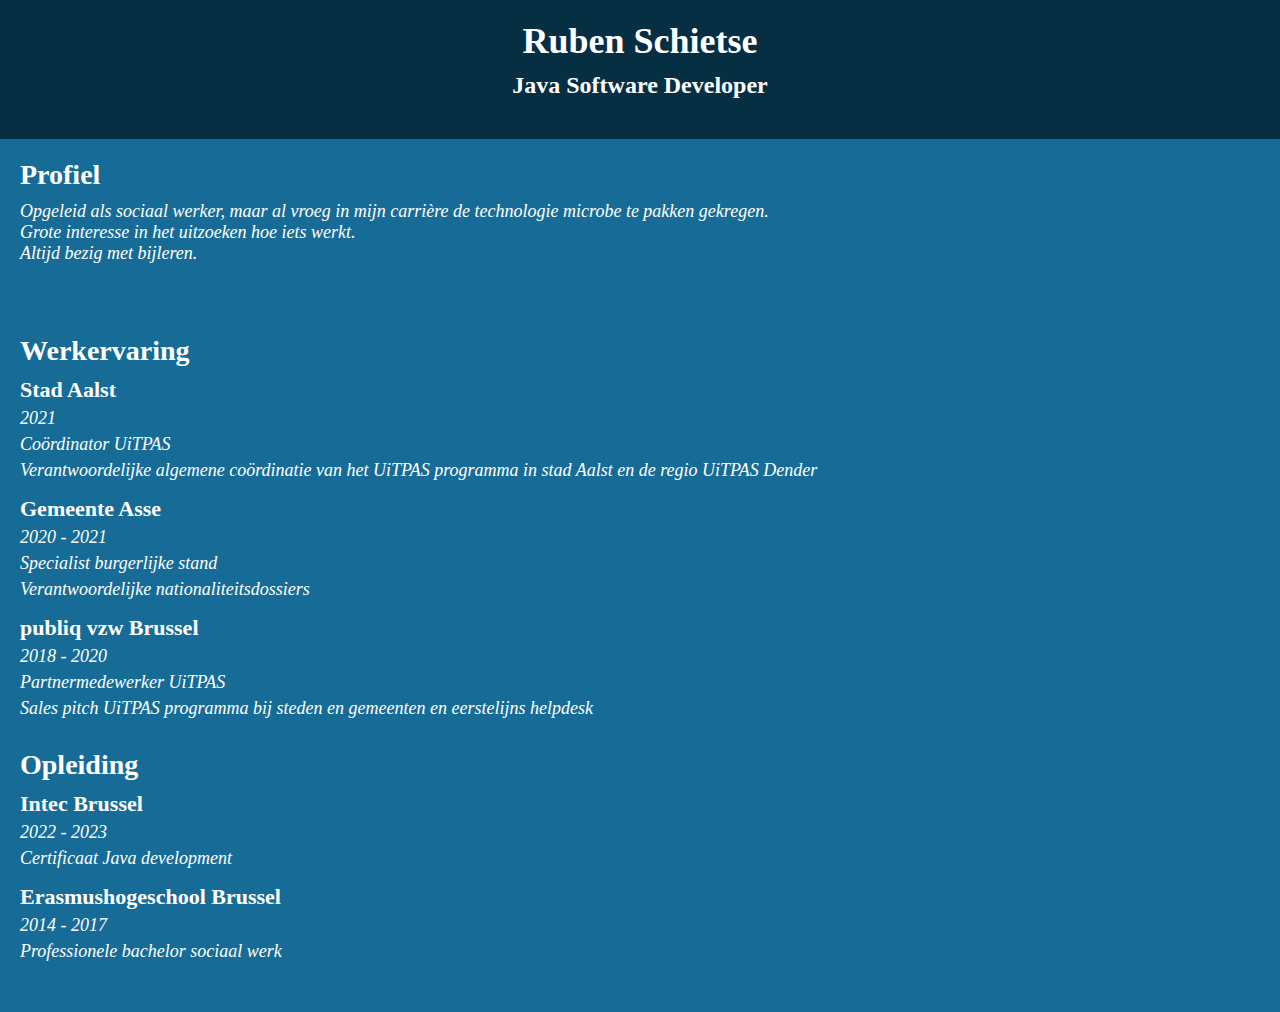
<file: src/main/resources/static/FullResume/index.html>
<!DOCTYPE html>
<html lang="en">

<head>
    <meta charset="UTF-8">
    <title>Mijn CV</title>
    <link rel="stylesheet" href="style.css">
</head>

<body>
    <header>
        <h1>Ruben Schietse</h1>
        <h2>Java Software Developer</h2>
    </header>
    <main>
        <section>
            <h3>Profiel</h3>
            <p class="beschrijving">Opgeleid als sociaal werker, maar al vroeg in mijn carrière de technologie microbe te pakken gekregen.
                <br>
                Grote interesse in het uitzoeken hoe iets werkt.
                <br>
                Altijd bezig met bijleren.</p>
            <br>
        </section>
        <section>
            <br>
            <h3>Werkervaring</h3>
            <ul>
                <li>
                    <h4>Stad Aalst</h4>
                    <p>2021</p>
                    <p>Coördinator UiTPAS</p>
                    <p>Verantwoordelijke algemene
                        coördinatie van het UiTPAS programma
                        in stad Aalst en de regio UiTPAS Dender</p>
                </li>
                <li>
                    <h4>Gemeente Asse</h4>
                    <p>2020 - 2021</p>
                    <p>Specialist burgerlijke stand</p>
                    <p>Verantwoordelijke nationaliteitsdossiers</p>
                </li>
                <li>
                    <h4>publiq vzw Brussel</h4>
                    <p>2018 - 2020</p>
                    <p>Partnermedewerker UiTPAS</p>
                    <p>Sales pitch UiTPAS programma bij
                        steden en gemeenten en eerstelijns
                        helpdesk</p>
                </li>
            </ul>
        </section>
        <section>
            <h3>Opleiding</h3>
            <ul>
                <li>
                    <h4>Intec Brussel</h4>
                    <p>2022 - 2023</p>
                    <p>Certificaat Java development</p>
                </li>
                <li>
                    <h4>Erasmushogeschool Brussel</h4>
                    <p>2014 - 2017</p>
                    <p>Professionele bachelor sociaal
                        werk</p>
                </li>
            </ul>
        </section>
    </main>
</body>

</html>
</file>
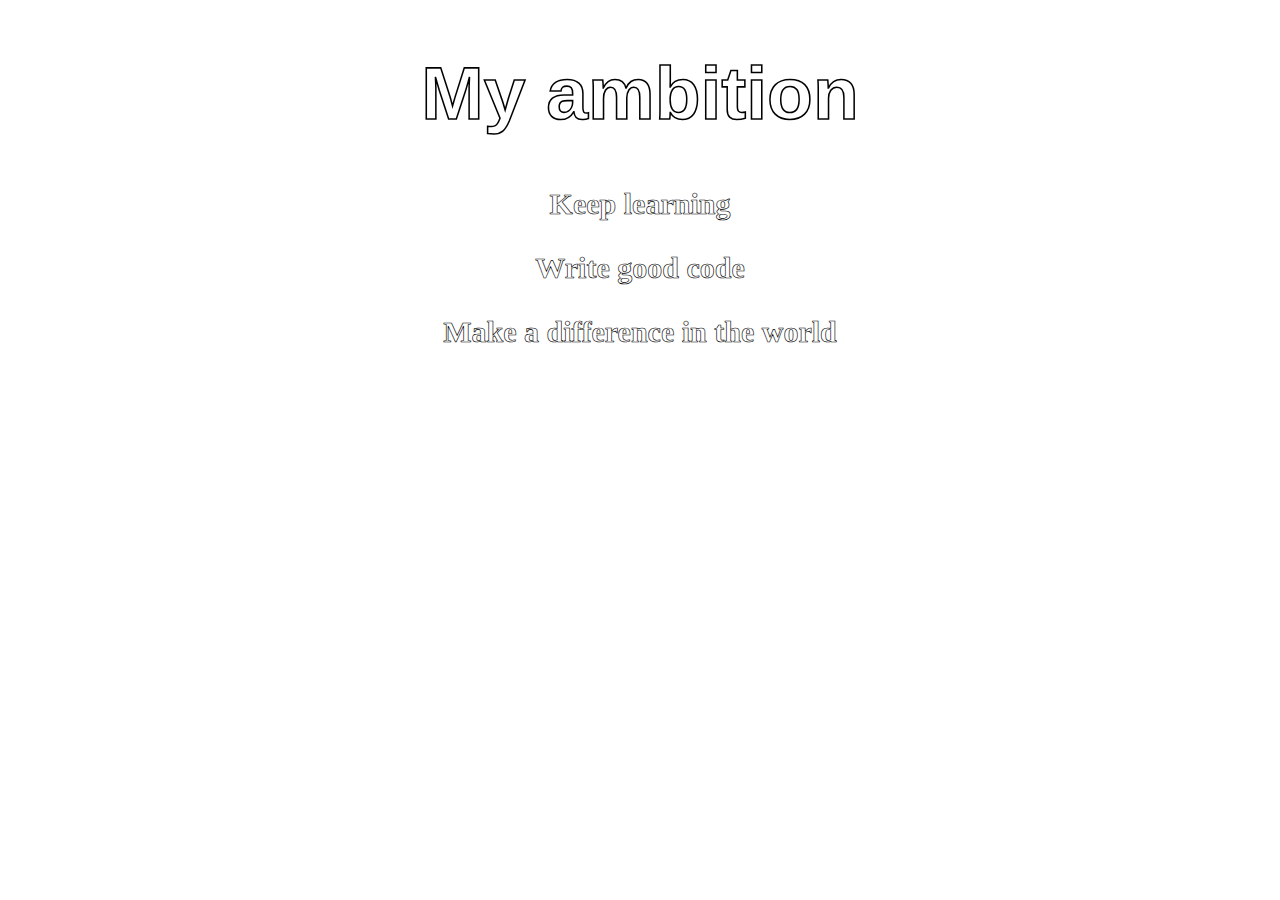
<file: src/main/resources/static/Ambition.html>
<!DOCTYPE html>
<html>
<head>
<title>
My Ambition</title>
<meta name="viewport" content="width=device-width, initial-scale=1">
<meta name="description" content="What my ambition is">
<style>
body {background-color:#ffffff;background-image:url(https://images.pexels.com/photos/547114/pexels-photo-547114.jpeg?auto=compress&cs=tinysrgb&w=1260&h=750&dpr=1);background-repeat:no-repeat;background-position:top left;background-attachment:scroll; background-size: cover}
h1{font-family:Arial, sans-serif;color:white; -webkit-text-stroke: thin black; text-align: center; font-size: 75px}
p {font-family:Georgia, serif;font-size:22px;font-style:normal;font-weight:bold;color:white;border-color: black; -webkit-text-stroke: thin black; text-align: center; font-size: 30px}
</style>
</head>
<body>
<h1>My ambition</h1>
<p>Keep learning</p>
<p></p>
<p>Write good code</p>
<p></p>
<p>Make a difference in the world</p>
</body>
</html>
</file>
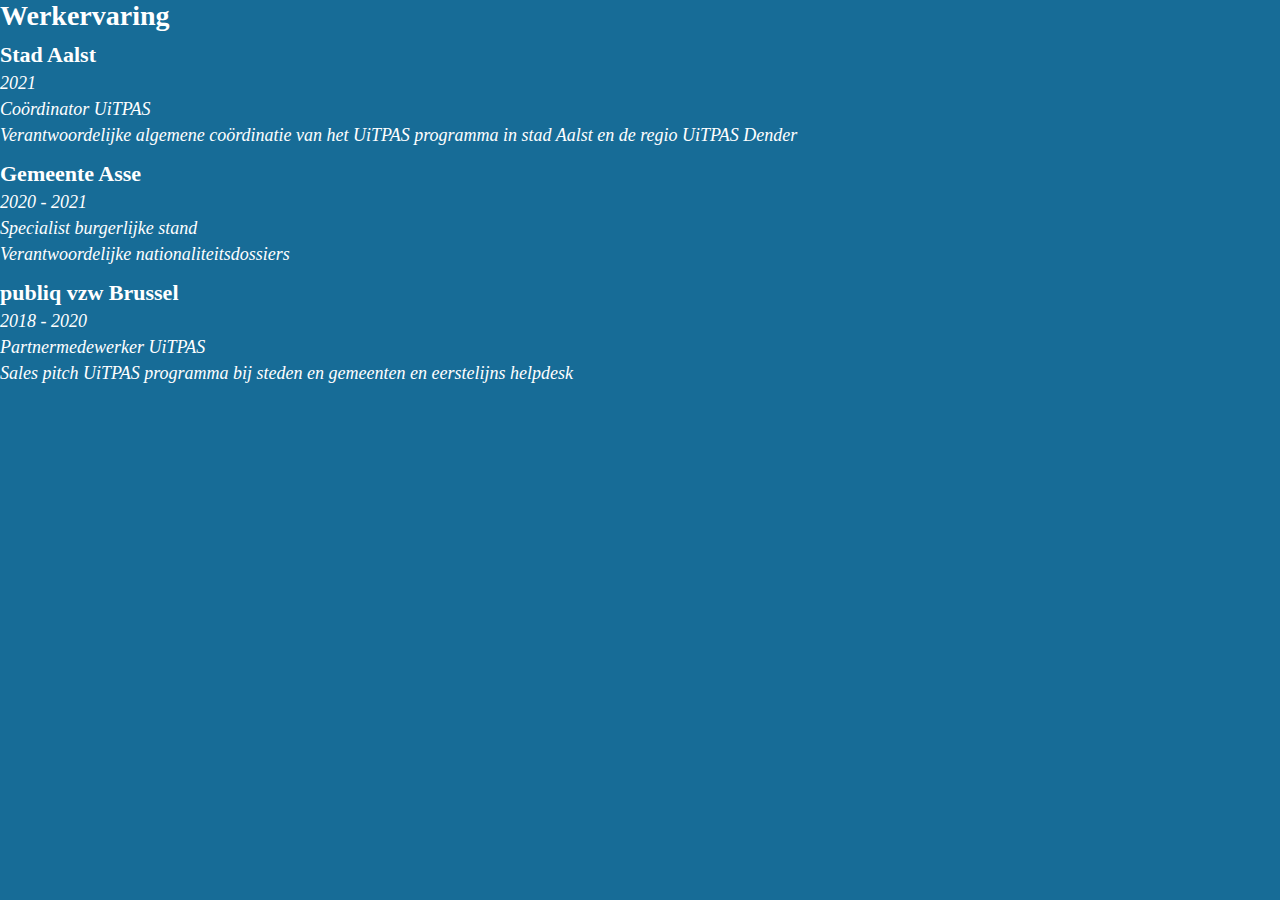
<file: src/main/resources/static/WorkExperience/workexperience.html>
<!DOCTYPE html>
<html lang="nl">
<head>
    <meta charset="UTF-8">
    <meta http-equiv="X-UA-Compatible" content="IE=edge">
    <meta name="viewport" content="width=device-width, initial-scale=1.0">
    <title>Document</title>
	<link rel="stylesheet" href="style.css">
</head>
<body>
    <h3>Werkervaring</h3>
            <ul>
                <li>
                    <h4>Stad Aalst</h4>
                    <p>2021</p>
                    <p>Coördinator UiTPAS</p>
                    <p>Verantwoordelijke algemene
                        coördinatie van het UiTPAS programma
                        in stad Aalst en de regio UiTPAS Dender</p>
                </li>
                <li>
                    <h4>Gemeente Asse</h4>
                    <p>2020 - 2021</p>
                    <p>Specialist burgerlijke stand</p>
                    <p>Verantwoordelijke nationaliteitsdossiers</p>
                </li>
                <li>
                    <h4>publiq vzw Brussel</h4>
                    <p>2018 - 2020</p>
                    <p>Partnermedewerker UiTPAS</p>
                    <p>Sales pitch UiTPAS programma bij
                        steden en gemeenten en eerstelijns
                        helpdesk</p>
                </li>
            </ul>
    
</body>
</html>
</file>
<file: src/main/resources/static/FullResume/style.css>
body {
    background-color:rgb(23, 108, 151);
    font-family: Cambria, Cochin, Georgia, Times, 'Times New Roman', serif ;
    color:#fff;
}

img.profielfoto {
    width: 180px;
    float: left;
    display: flex;
    gap: 25px;
}

/* Reset de standaardmarges en de opvulling voor alle elementen */
* {
    margin: 0;
    padding: 0;
}

/* Stijl voor het hoofdgedeelte van de pagina */
header {
    background-color:rgb(7, 47, 68);
    color: #fff;
    padding: 20px;
    text-align: center;
}

/* Stijl voor de naam en functie titel */
h1 {
    font-size: 36px;
    margin-bottom: 10px;
}

h2 {
    font-size: 24px;
    margin-bottom: 20px;
}

/* Stijl voor de inhoud van de pagina */
main {
    padding: 20px;
}

/* Stijl voor de secties */
section {
    margin-bottom: 30px;
}

/* Stijl voor de titels van de secties */
h3 {
    font-size: 28px;
    margin-bottom: 10px;
}

/* Stijl voor de inhoud van de secties */ 

ul { 
    list-style: none; 
    margin-left: 0; 
    padding-left: 0; 
}

li { 
    margin-bottom: 15px; 
}

h4 { 
    font-size: 22px; 
    margin-bottom: 5px; 
}

p { 
    font-size: 18px; 
    margin-bottom: 5px; 
    font-style: oblique;
    align-self: center;
}
p.beschrijving { 
    font-size: 18px; 
    margin-bottom: 5px; 
    font-style: oblique;

}
</file>
<file: src/main/resources/static/WorkExperience/style.css>
body {
    background-color:rgb(23, 108, 151);
    font-family: Cambria, Cochin, Georgia, Times, 'Times New Roman', serif ;
    color:#fff;
}

img.profielfoto {
    width: 180px;
    float: left;
    display: flex;
    gap: 25px;
}

/* Reset de standaardmarges en de opvulling voor alle elementen */
* {
    margin: 0;
    padding: 0;
}

/* Stijl voor het hoofdgedeelte van de pagina */
header {
    background-color:rgb(7, 47, 68);
    color: #fff;
    padding: 20px;
    text-align: center;
}

/* Stijl voor de naam en functie titel */
h1 {
    font-size: 36px;
    margin-bottom: 10px;
}

h2 {
    font-size: 24px;
    margin-bottom: 20px;
}

/* Stijl voor de inhoud van de pagina */
main {
    padding: 20px;
}

/* Stijl voor de secties */
section {
    margin-bottom: 30px;
}

/* Stijl voor de titels van de secties */
h3 {
    font-size: 28px;
    margin-bottom: 10px;
}

/* Stijl voor de inhoud van de secties */ 

ul { 
    list-style: none; 
    margin-left: 0; 
    padding-left: 0; 
}

li { 
    margin-bottom: 15px; 
}

h4 { 
    font-size: 22px; 
    margin-bottom: 5px; 
}

p { 
    font-size: 18px; 
    margin-bottom: 5px; 
    font-style: oblique;
    align-self: center;
}
p.beschrijving { 
    font-size: 18px; 
    margin-bottom: 5px; 
    font-style: oblique;
    float: right;

}
</file>
